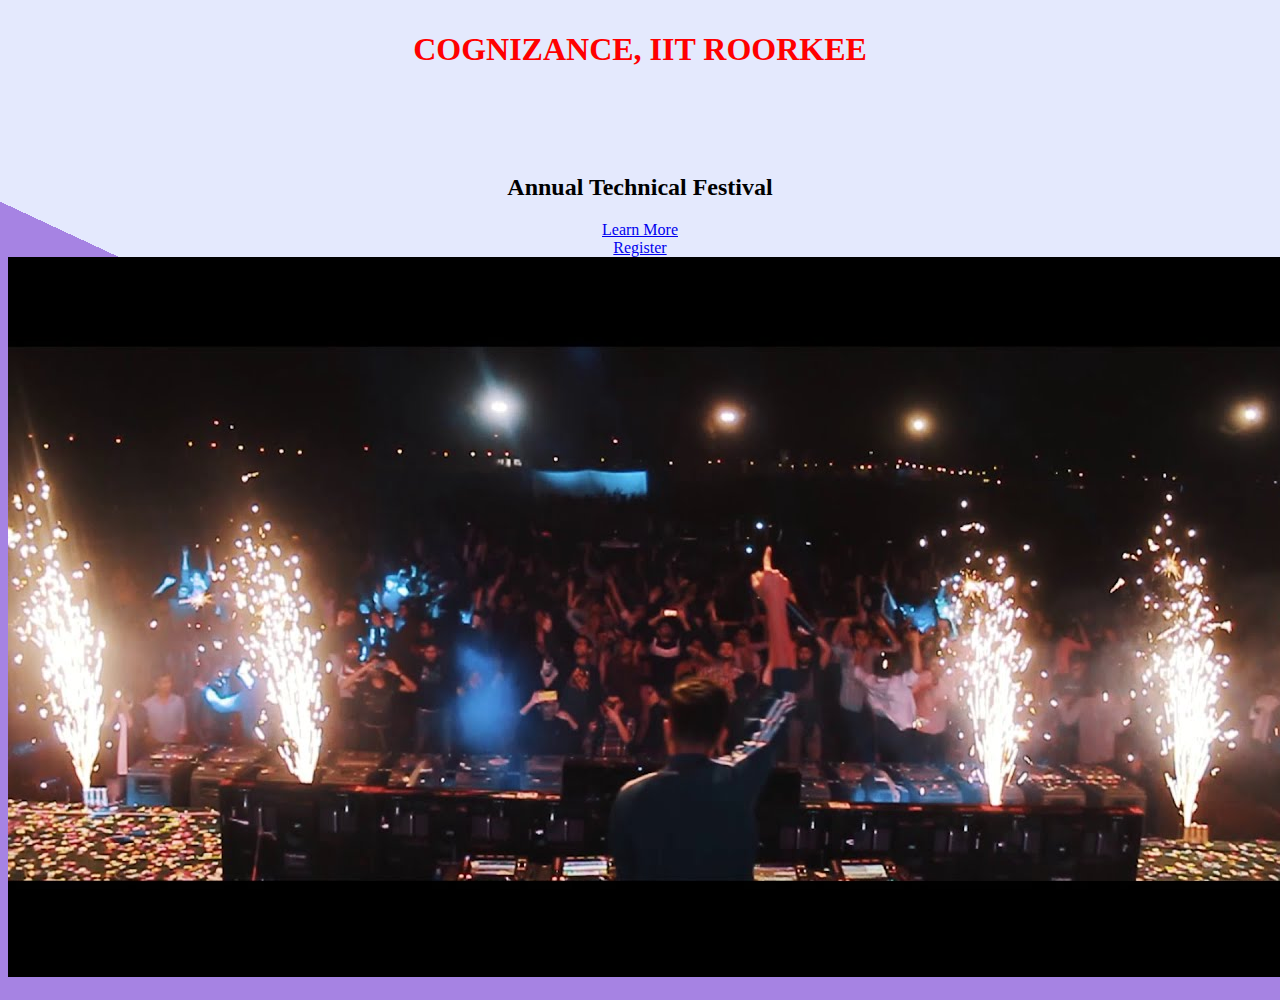
<file: cognizance/index.html>
<!DOCTYPE html>
<html lang="en" dir="ltr">
  <head>
    <meta charset="utf-8">
    <title>COGNIZANCE_IITR</title>
    <link rel="stylesheet" href="styles/styles.css">
  </head>
  <body>
    <center>

      <h1>COGNIZANCE, IIT ROORKEE</h1><br><br><br>
      <h2>Annual Technical Festival</h2>
      <a href="learnMore.html">Learn More</a><br>
      <a href="register.html">Register</a><br>
      <img src="image.jpg" alt="">

      </center>

  </body>
</html>
</file>
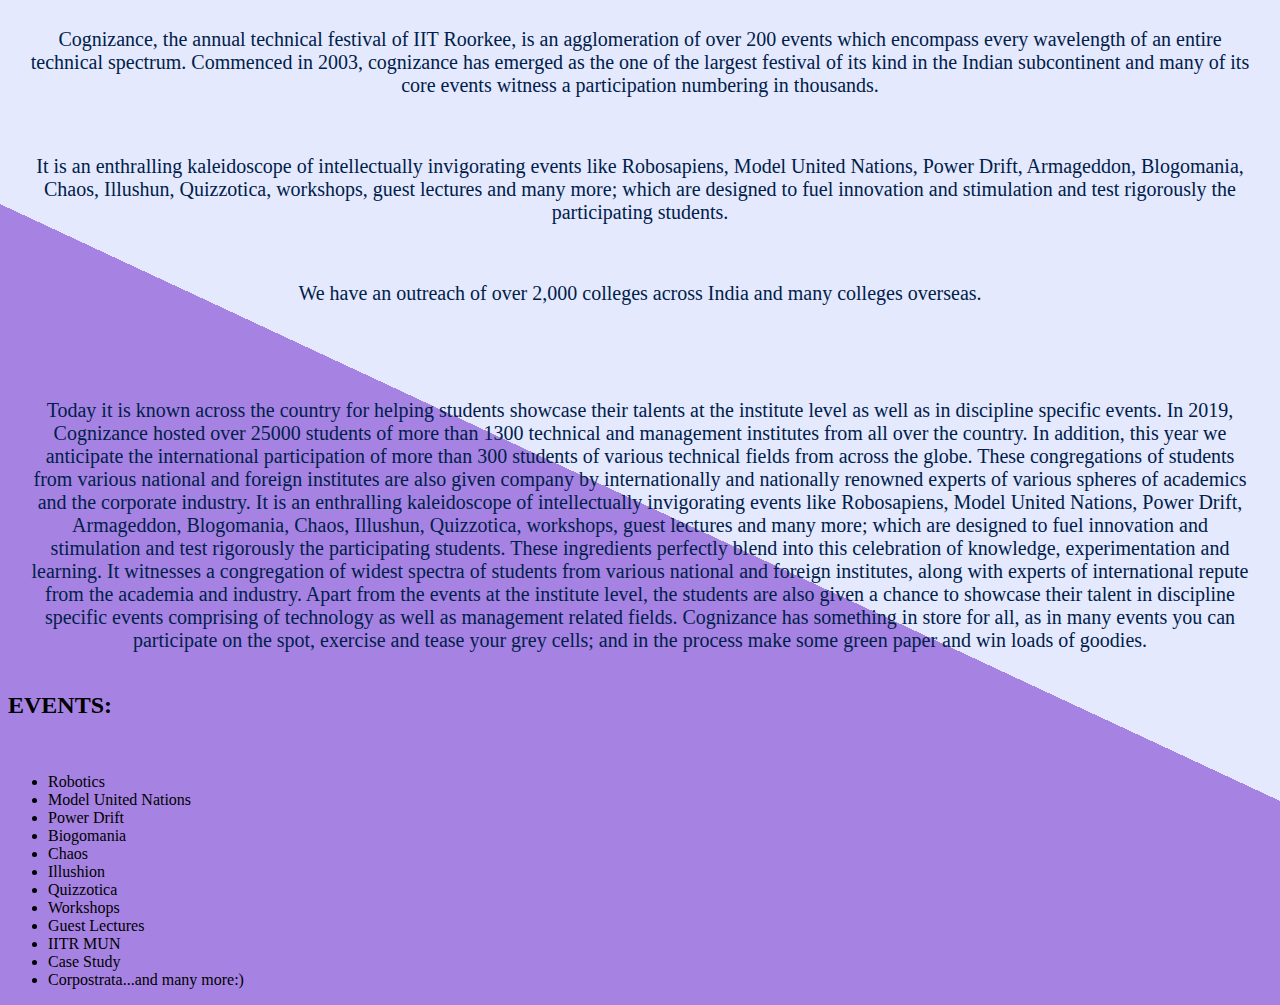
<file: cognizance/learnMore.html>
<!DOCTYPE html>
<html lang="en" dir="ltr">

<head>
  <meta charset="utf-8">
  <title></title>
  <link rel="stylesheet" href="styles/styles.css">
</head>

<body>
  <center>
    <p><strong>Cognizance, the annual technical festival of IIT Roorkee, is an agglomeration of over 200 events which encompass every wavelength of an entire technical spectrum. Commenced in 2003, cognizance has emerged as the one of the largest
        festival of its kind in the Indian subcontinent and many of its core events witness a participation numbering in thousands.</strong></p>
    <br>
    <p>It is an enthralling kaleidoscope of intellectually invigorating events like Robosapiens, Model United Nations, Power Drift, Armageddon, Blogomania, Chaos, Illushun, Quizzotica, workshops, guest lectures and many more; which are designed to
      fuel innovation and stimulation and test rigorously the participating students.</p>
    <br>
    <p>We have an outreach of over 2,000 colleges across India and many colleges overseas.</p><br><br><br>
    <p>Today it is known across the country for helping students showcase their talents at the institute level as well as in discipline specific events. In 2019, Cognizance hosted over 25000 students of more than 1300 technical and management
      institutes from all over the country. In addition, this year we anticipate the international participation of more than 300 students of various technical fields from across the globe. These congregations of students from various national and
      foreign institutes are also given company by internationally and nationally renowned experts of various spheres of academics and the corporate industry.
      It is an enthralling kaleidoscope of intellectually invigorating events like Robosapiens, Model United Nations, Power Drift, Armageddon, Blogomania, Chaos, Illushun, Quizzotica, workshops, guest lectures and many more; which are designed to
      fuel innovation and stimulation and test rigorously the participating students. These ingredients perfectly blend into this celebration of knowledge, experimentation and learning. It witnesses a congregation of widest spectra of students from
      various national and foreign institutes, along with experts of international repute from the academia and industry. Apart from the events at the institute level, the students are also given a chance to showcase their talent in discipline
      specific events comprising of technology as well as management related fields. Cognizance has something in store for all, as in many events you can participate on the spot, exercise and tease your grey cells; and in the process make some green
      paper and win loads of goodies.</p>
  </center>
  <h2>EVENTS:</h2><br>
  <ul>
    <li>Robotics</li>
    <li>Model United Nations</li>
    <li>Power Drift</li>
    <li>Biogomania</li>
    <li>Chaos</li>
    <li>Illushion</li>
    <li>Quizzotica</li>
    <li>Workshops</li>
    <li>Guest Lectures</li>
    <li>IITR MUN</li>
    <li>Case Study</li>
    <li>Corpostrata...and many more:)</li>
  </ul>



</body>

</html>
</file>
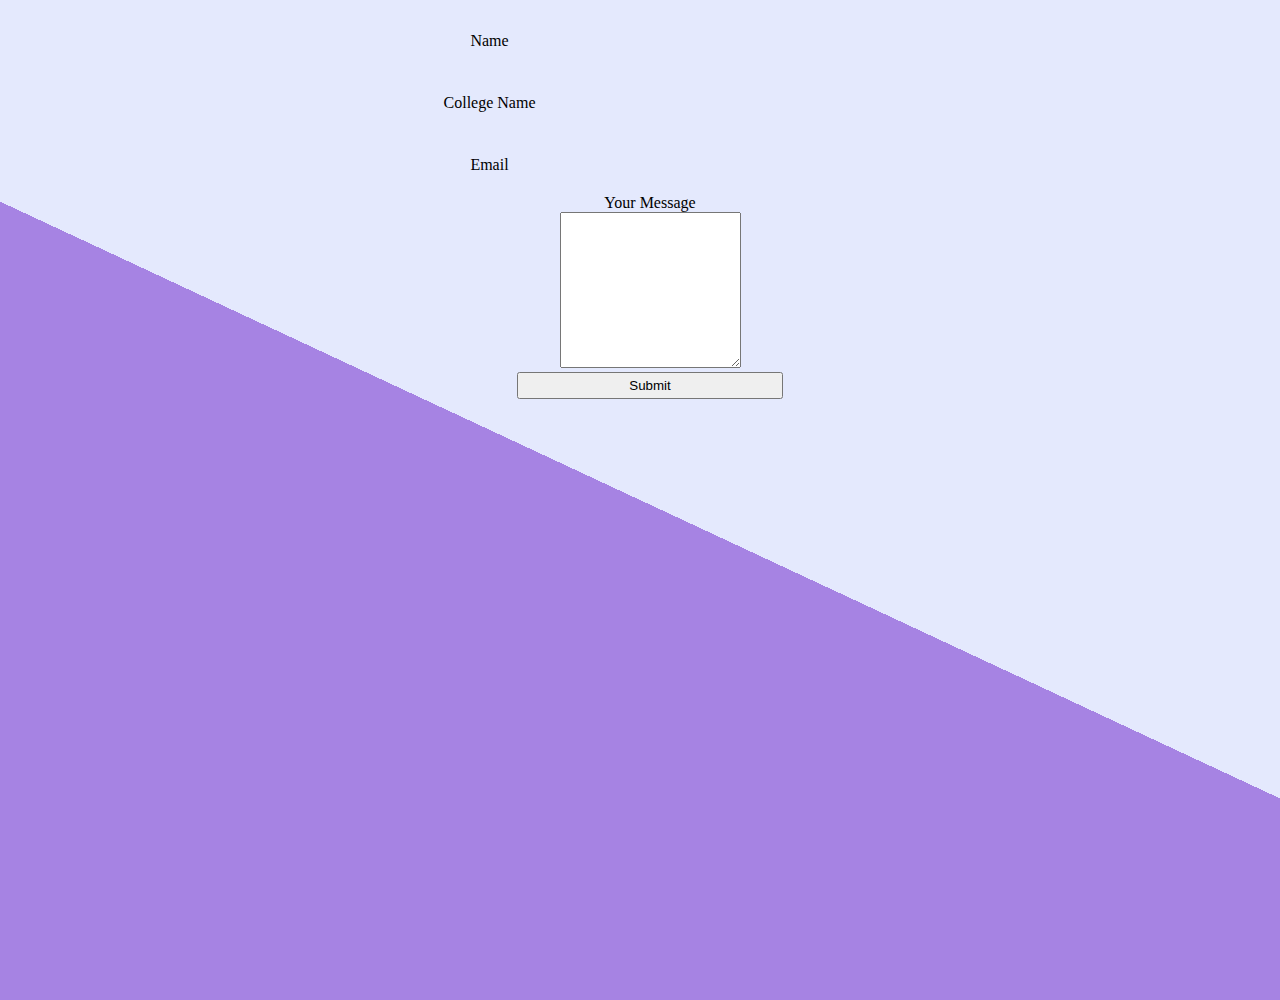
<file: cognizance/register.html>
<!DOCTYPE html>
<html lang="en" dir="ltr">
  <head>
    <meta charset="utf-8">
    <title></title>
    <link rel="stylesheet" href="styles/styles.css">
  </head>
  <body>
    <form class="" action="mailto:prakharps2003@gmail.com" method="post" enctype="text/plain">
      <label for="">Name</label>
      <input type="text" name="yourName" value=""><br>
      <label for="">College Name</label>
      <input type="text" name="yourCollegeName" value=""><br>
      <label for="">Email</label>
      <input type="text" name="Email" value=""><br>
      <label for="">Your Message</label><br>
      <textarea name="yourMessage" rows="10" cols="20"></textarea><br>
      <input type="submit" name="">
    </form>
  </body>
</html>
</file>
<file: cognizance/styles/styles.css>
html {
  background-color: #E4E9FD;
  background-image: -webkit-linear-gradient(65deg, #A683E3 50%, #E4E9FD 50%);
  min-height: 1000px;
  font-family: 'helvetica neue';
}

h1 {
  color: red;
  padding: 10px;
}



#heading {
  background-color: #A683E3;
  text-align: center;
}


input[type="checkbox"] {
  margin: 20px;
}

p {
  margin: 0;
  padding: 20px;
  font-size: 20px;
  font-weight: 200;
  color: #00204a;
}

form {
  text-align: center;
  margin-left: 20px;
}


input[type="submit"]{
   width: 20em;  height: 2em;
}

input[type="text"] {
  text-align: center;
  height: 60px;
  top: 10px;
  border: none;
  background: transparent;
  font-size: 20px;
  font-weight: 200;
  width: 313px;
}

input[type="text"]:focus {
  outline: none;
  box-shadow: inset 0 -3px 0 0 #A683E3;
}



footer {
  color: white;
  color: rgba(0, 0, 0, 0.5);
  text-align: center;
}
</file>
